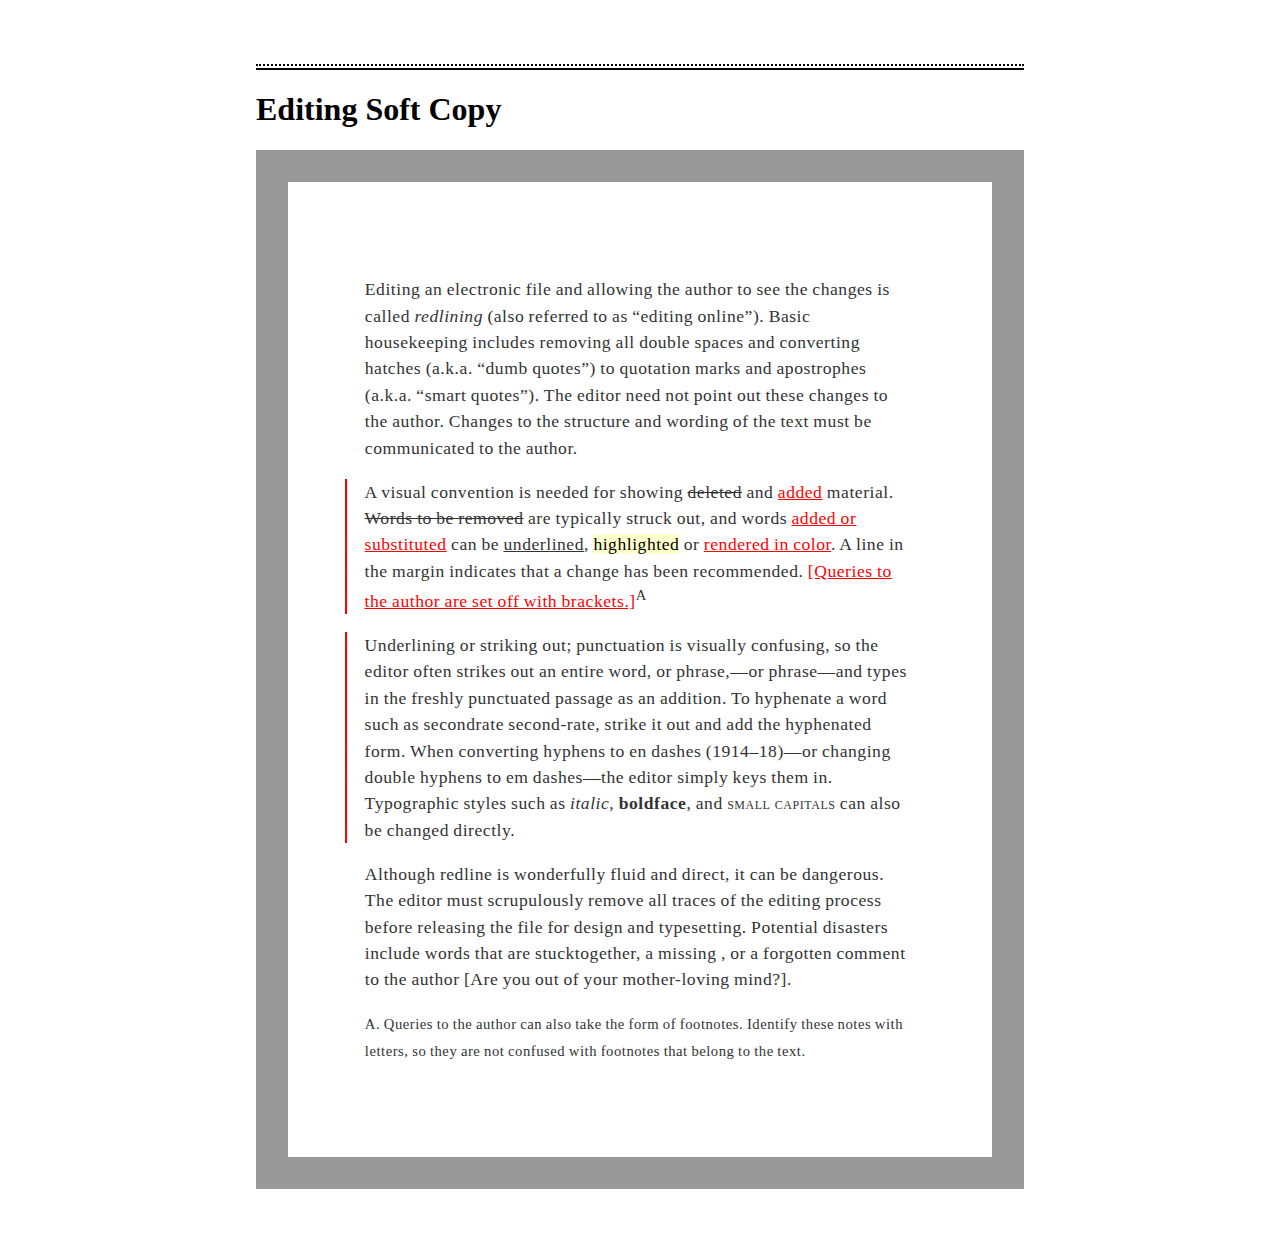
<file: lessons/01-content-markup/warm-up/editing-soft-copy/index.html>
<!doctype html>
<html lang="en-us">
<head>
  <meta charset="utf-8">
  <link rel="stylesheet" href="css/main.css">
  <!-- mobile friendly meta -->
  <meta name="viewport" content="width=device-width, initial-scale=1, shrink-to-fit=no">
  <title>Editing Soft Copy</title>
  <meta name="author" content="Justin Gagne">

  <!--

  Resources

  - A free guide to <head> elements
  https://gethead.info

  - HTML elements organized by function (Official Source)
  http://w3c.github.io/html-reference/elements-by-function.htm

  - HTML5 Element Index (Use Guidance)
  http://html5doctor.com/#glossary

  - HTML Validation Service
  https://validator.w3.org

  - Typography Cheatsheet
  https://www.typewolf.com/cheatsheet

  - Typographical Characters
  http://htmlarrows.com

   -->

</head>
<body>

<div class="horizontal-rule" role="presentation"></div>

<header>
  <h1>Editing Soft Copy</h1>
</header>

<main>

<p>Editing an electronic file and allowing the author to see the changes is called <i>redlining</i> (also referred to as “editing online”). Basic housekeeping includes removing all double spaces and converting hatches (a.k.a. “dumb quotes”) to quotation marks and apostrophes (a.k.a. “smart quotes”). The editor need not point out these changes to the author. Changes to the structure and wording of the text must be communicated to the author.</p>

<p class="redline-callout">A visual convention is needed for showing <s>deleted</s> and <ins>added</ins> material. <s>Words to be removed</s> are typically struck out, and words <ins>added or substituted</ins> can be <span class="underline">underlined</span>, <mark>highlighted</mark> or <ins>rendered in color</ins>. A line in the margin indicates that a change has been recommended. <ins>[Queries to the author are set off with brackets.]</ins><sup>A</sup></p>

<p class="redline-callout">Underlining or striking out; punctuation is visually confusing, so the editor often strikes out an entire word, or phrase,—or phrase—and types in the freshly punctuated passage as an addition. To hyphenate a word such as secondrate second-rate, strike it out and add the hyphenated form. When converting hyphens to en dashes (1914–18)—or changing double hyphens to em dashes—the editor simply keys them in. Typographic styles such as <span class="italic">italic</span>, <b>boldface</b>, and <span class="small-caps">small capitals</span> can also be changed directly.</p>

<p>Although redline is wonderfully fluid and direct, it can be dangerous. The editor must scrupulously remove all traces of the editing process before releasing the file for design and typesetting. Potential disasters include words that are stucktogether, a missing , or a forgotten comment to the author [Are you out of your mother-loving mind?].<p>

<p><small>A. Queries to the author can also take the form of footnotes. Identify these notes with letters, so they are not confused with footnotes that belong to the text.</small></p>

</main>

</body>
</html>
</file>
<file: lessons/01-content-markup/warm-up/editing-soft-copy/css/main.css>
/* ---------------------------

Resources

- CSS Vocabulary
http://nimbupani.com/css-vocabulary.html

- CSS Selectors
https://www.quirksmode.org/css/selectors/

- CSS Named Colors
http://htmlcolorcodes.com/color-names/

- CSS Validation Service
https://jigsaw.w3.org/css-validator/

- Naming CSS Stuff Is Really Hard
https://seesparkbox.com/foundry/naming_css_stuff_is_really_hard

- Key Copyediting Terms
https://www.thoughtco.com/key-copyediting-terms-1692372

- - -

Change Log

- shorten .redlining to .redline

--------------------------- */

body {
  width: 90%;
  max-width: 48em;
  margin: 5% auto;
  }

.horizontal-rule {
  padding-top: .125em;
  border-top: .125em dotted #000;
  border-bottom: .125em double #000;
  margin-top: 5%;
  }

/* header {
  padding-top: .125em;
  border-top: .125em dotted #000;
  margin-top: 5%;
  }

header h1 {
  padding-top: .5em;
  border-top: .125em double #000;
  margin-top: 0;
  } */

main {
  padding: 10%;
  border: 2em solid #999;
}

p {
  font-family: Georgia, "Times New Roman", serif;
  font-size: 1.1em;
  line-height: 1.5;
  letter-spacing: .03em;
  word-spacing: -.03em;
  color: #333;
}

.redline-callout {
  /* border-width: 0 0 0 .125em;
  border-style: solid;
  border-color: #f00; */
  /* padding: 0 0 0 1em; */
  padding-left: 1em;
  border-left: .125em solid #f00;
  margin-left: -1.125em;
}

/* --- selector or (element) type selector --- */

mark {
  background-color: #ffc; /* default is yellow */
  }

/* hexadecimal color: Black to White, with grayscale inbetween
0123456789abcdef
*/

ins {
    color: #f00;
    }

/* --- class selector --- */

.underline {
    text-decoration: underline;
    }

.italic {
    font-style: italic;
    }

.small-caps {
  font-variant: small-caps;
  }

/*
.redline {
  color: red;
  }
  */
</file>
